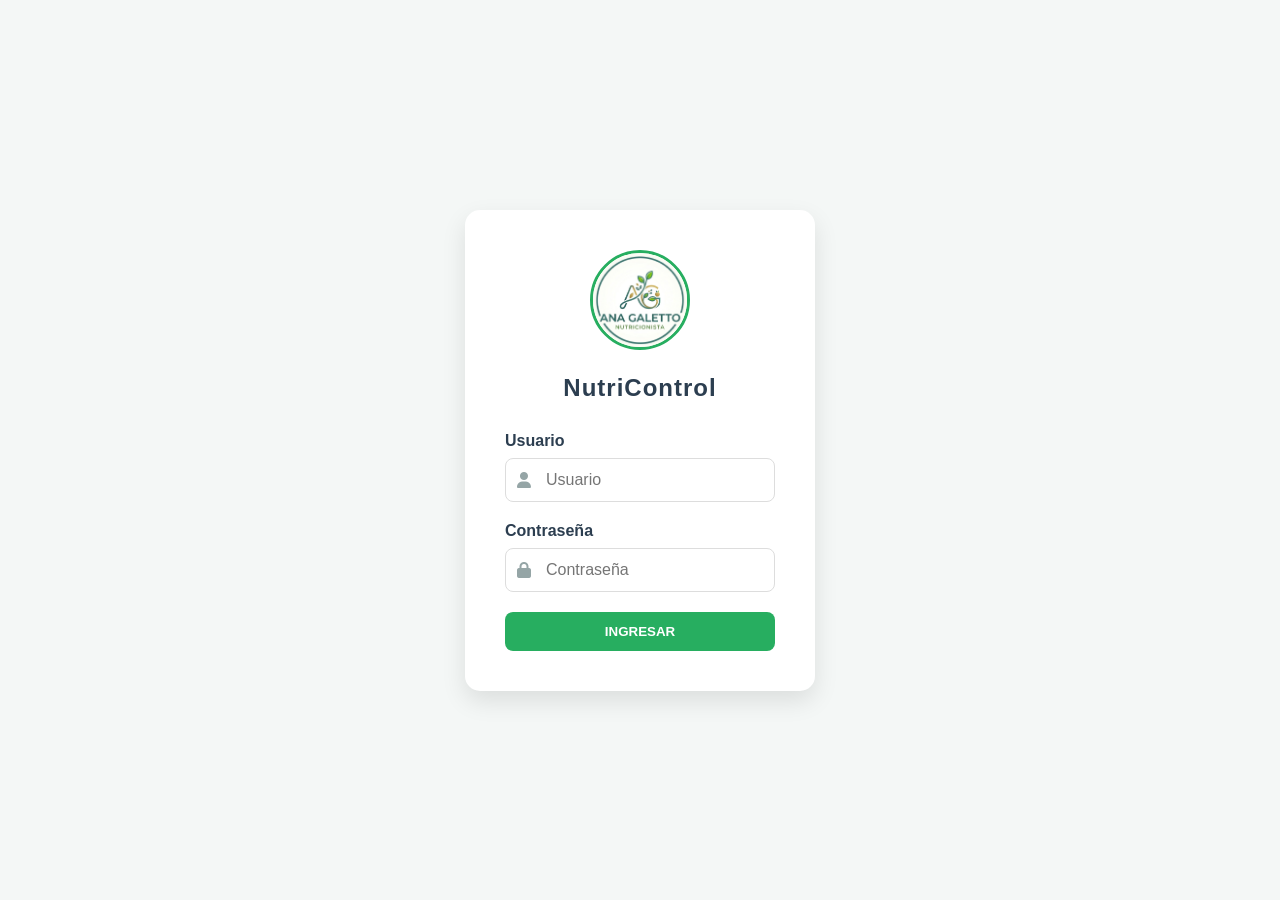
<file: index.html>
<!DOCTYPE html>
<html lang="es">
<head>
    <meta charset="UTF-8">
    <meta name="viewport" content="width=device-width, initial-scale=1.0">
    <title>Acceso NutriControl</title>
    <link rel="stylesheet" href="style.css">
    <link rel="stylesheet" href="https://cdnjs.cloudflare.com/ajax/libs/font-awesome/6.0.0/css/all.min.css">
    <link rel="shortcut icon" href="/nutricion.png" type="image/x-icon">
    <style>
        :root {
            --primary-color: #2c3e50;
            --secondary-color: #27ae60;
            --bg-color: #f4f7f6;
        }

        body { 
            justify-content: center; 
            align-items: center; 
            height: 100vh; 
            display: flex; 
            background: var(--bg-color); 
            margin: 0; 
            font-family: 'Segoe UI', sans-serif;
        }

        .login-box { 
            background: white; 
            padding: 40px; 
            border-radius: 15px; 
            width: 100%; 
            max-width: 350px; 
            box-shadow: 0 10px 25px rgba(0,0,0,0.1); 
        }

        /* Estilos para el logo redondo */
        .logo-redondo {
            width: 100px;
            height: 100px;
            border-radius: 50%;
            object-fit: cover; /* Mantiene la proporción de la imagen */
            border: 3px solid var(--secondary-color);
            margin-bottom: 10px;
        }

        .form-group { margin-bottom: 20px; position: relative; }
        
        .form-group label { 
            display: block; 
            margin-bottom: 8px; 
            color: var(--primary-color); 
            font-weight: 600;
        }

        .input-container {
            position: relative;
            display: flex;
            align-items: center;
        }

        .input-container i {
            position: absolute;
            left: 12px;
            color: #95a5a6;
        }

        .input-container input {
            width: 100%;
            padding: 12px 12px 12px 40px;
            border: 1px solid #ddd;
            border-radius: 8px;
            outline: none;
            transition: border-color 0.3s;
        }

        .input-container input:focus {
            border-color: var(--secondary-color);
        }

        .btn-login {
            width: 100%;
            padding: 12px;
            background: var(--secondary-color);
            color: white;
            border: none;
            border-radius: 8px;
            font-weight: bold;
            cursor: pointer;
            transition: background 0.3s;
        }

        .btn-login:hover {
            background: #219150;
        }
    </style>
</head>
<body>

    <div class="login-box">
        <div style="text-align: center; margin-bottom: 30px;">
            <img src="/logo.jpeg" alt="Logo NutriControl" class="logo-redondo">
            <h2 style="margin-top: 10px; color: var(--primary-color); letter-spacing: 1px;">NutriControl</h2>
        </div>

        <form id="loginForm">
            <div class="form-group">
                <label>Usuario</label>
                <div class="input-container">
                    <i class="fas fa-user"></i>
                    <input type="text" id="userInput" placeholder="Usuario" required>
                </div>
            </div>

            <div class="form-group">
                <label>Contraseña</label>
                <div class="input-container">
                    <i class="fas fa-lock"></i>
                    <input type="password" id="passInput" placeholder="Contraseña" required>
                </div>
            </div>

            <button type="submit" class="btn-login">
                INGRESAR
            </button>
        </form>
    </div>

    <script>
        document.getElementById('loginForm').addEventListener('submit', (e) => {
            e.preventDefault();
            const u = document.getElementById('userInput').value;
            const p = document.getElementById('passInput').value;

            // Validación simple (puedes ajustarla según necesites)
            if(u === 'Nutricion' && p === 'Nutri2026') {
                window.location.href = 'dashboard.html';
            } else {
                alert("Usuario o Contraseña incorrectos.");
            }
        });
    </script>

</body>
</html>
</file>
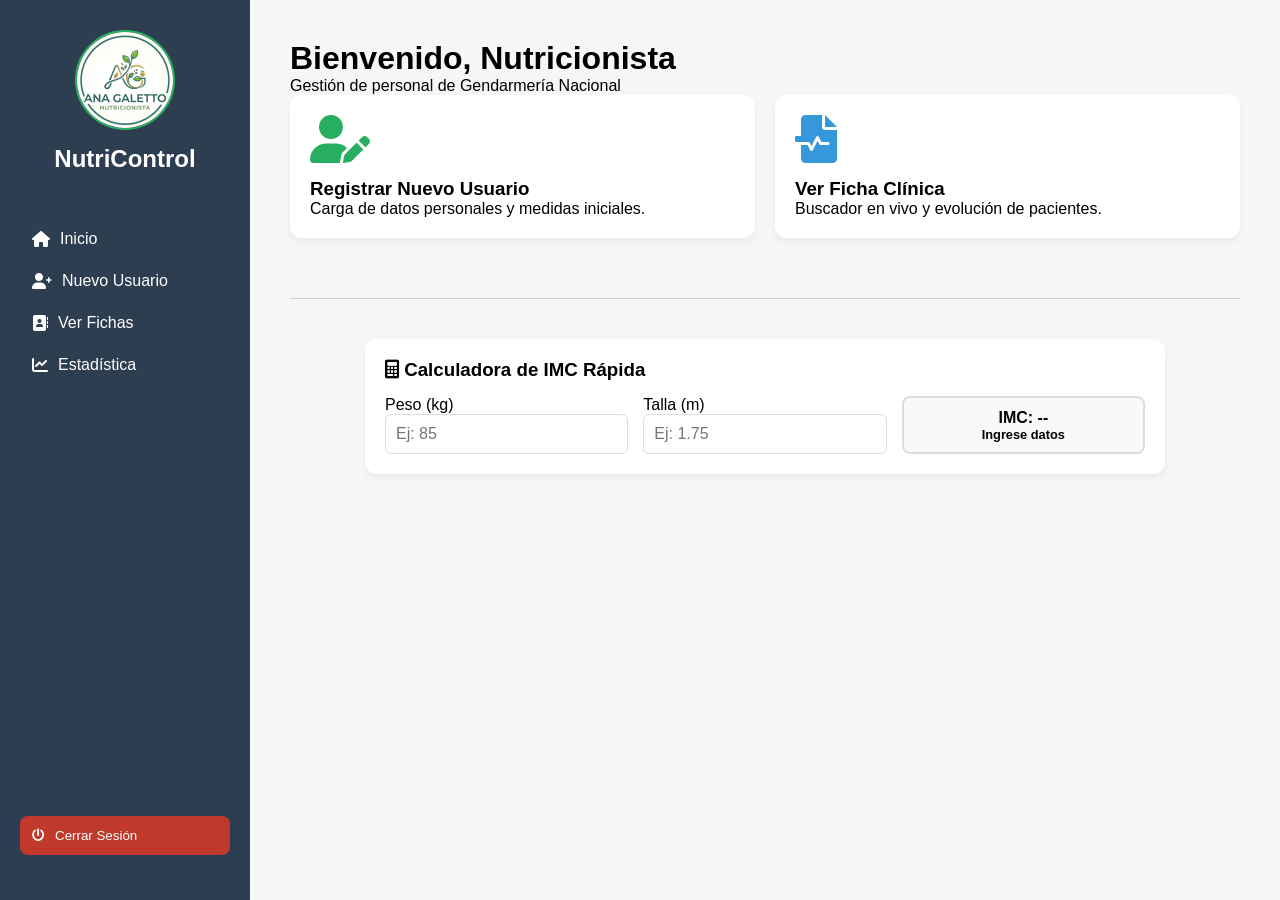
<file: dashboard.html>
<!DOCTYPE html>
<html lang="es">
<head>
    <meta charset="UTF-8">
    <meta name="viewport" content="width=device-width, initial-scale=1.0">
    <title>Panel Principal - NutriControl</title>
    <link rel="stylesheet" href="style.css">
    <link rel="stylesheet" href="https://cdnjs.cloudflare.com/ajax/libs/font-awesome/6.0.0/css/all.min.css">
    <link rel="shortcut icon" href="/nutricion.png" type="image/x-icon">
</head>
<body>

<nav class="sidebar">
    <button class="menu-toggle no-print" id="menuToggle">
        <i class="fas fa-bars"></i>
    </button>

    <div class="logo-container" id="logoContainer">
        <img src="logo.jpeg" alt="Logo" class="logo-redondo">
        <h2>NutriControl</h2>
    </div>
    
    <div class="nav-menu" id="navMenu">
        <a href="dashboard.html" class="nav-link"><i class="fas fa-home"></i> <span>Inicio</span></a>
        <a href="registro.html" class="nav-link"><i class="fas fa-user-plus"></i> <span>Nuevo Usuario</span></a>
        <a href="ficha.html" class="nav-link"><i class="fas fa-address-book"></i> <span>Ver Fichas</span></a>
        <a href="estadistica.html" class="nav-link"><i class="fas fa-chart-line"></i> <span>Estadística</span></a>
        
        <button class="nav-link" onclick="cerrarSesion()" style="width: 100%; margin-top: auto; border: none; background: #c0392b; cursor: pointer;">
            <i class="fas fa-power-off"></i> <span>Cerrar Sesión</span>
        </button>
    </div>
</nav>

        <script>
            function cerrarSesion() { window.location.href = 'index.html'; }
        </script>

    <main class="main-content">
        <header>
            <h1>Bienvenido, Nutricionista</h1>
            <p>Gestión de personal de Gendarmería Nacional</p>
        </header>

        <section class="card-container">
            <div class="card" onclick="window.location.href='registro.html'" style="cursor: pointer;">
                <i class="fas fa-user-edit" style="font-size: 3rem; color: var(--secondary); margin-bottom: 15px;"></i>
                <h3>Registrar Nuevo Usuario</h3>
                <p>Carga de datos personales y medidas iniciales.</p>
            </div>

            <div class="card" onclick="window.location.href='ficha.html'" style="cursor: pointer;">
                <i class="fas fa-file-medical-alt" style="font-size: 3rem; color: #3498db; margin-bottom: 15px;"></i>
                <h3>Ver Ficha Clínica</h3>
                <p>Buscador en vivo y evolución de pacientes.</p>
            </div>
        </section>

        <hr style="margin: 40px 0; border: 0; border-top: 1px solid #ccc;">

        <section class="card" style="max-width: 800px; margin: 20px auto;">
    <h3><i class="fas fa-calculator"></i> Calculadora de IMC Rápida</h3>
    
    <div class="grid-3" style="margin-top: 15px;">
        <div class="form-group">
            <label>Peso (kg)</label>
            <input type="number" id="quickPeso" placeholder="Ej: 85" oninput="calcIMCDashboard()">
        </div>
        <div class="form-group">
            <label>Talla (m)</label>
            <input type="number" id="quickTalla" placeholder="Ej: 1.75" oninput="calcIMCDashboard()">
        </div>
        <div id="resultadoQuickIMC" style="padding: 10px; border-radius: 8px; background: #f9f9f9; text-align: center; border: 2px solid #ddd; display: flex; flex-direction: column; justify-content: center;">
            <span style="font-weight: bold;">IMC: <span id="resValor">--</span></span>
            <span id="resEstado" style="font-size: 0.8rem; font-weight: bold;">Ingrese datos</span>
        </div>
    </div>
</section>
    </main>

    <script>
        function calcIMCDashboard() {
            const p = parseFloat(document.getElementById('quickPeso').value);
            const t = parseFloat(document.getElementById('quickTalla').value);
            const resVal = document.getElementById('resValor');
            const resEst = document.getElementById('resEstado');
            const box = document.getElementById('resultadoQuickIMC');

            if(p > 0 && t > 0) {
                const imc = p / (t * t);
                resVal.innerText = imc.toFixed(2);
                
                let estado = "";
                let color = "";

                if(imc < 18.5) { estado = "Bajo de peso"; color = "#3498db"; }
                else if(imc < 25) { estado = "Normal"; color = "#27ae60"; }
                else if(imc < 30) { estado = "Sobrepeso"; color = "#f1c40f"; }
                else if(imc < 35) { estado = "Obesidad Grado I"; color = "#e67e22"; }
                else if(imc < 40) { estado = "Obesidad Grado II"; color = "#d35400"; }
                else { estado = "Obesidad Grado III"; color = "#c0392b"; }

                resEst.innerText = estado;
                box.style.borderColor = color;
                resEst.style.color = color;
            } else {
                resVal.innerText = "--";
                resEst.innerText = "Ingrese datos";
                resEst.style.color = "inherit";
                box.style.borderColor = "#ddd";
            }
        }
    </script>
</body>
</html>
</file>
<file: style.css>
:root {
    --primary: #2c3e50;
    --secondary: #27ae60;
    --accent: #e74c3c;
    --bg: #f4f7f6;
    --sidebar-width: 250px;
}

* { box-sizing: border-box; font-family: 'Segoe UI', sans-serif; margin: 0; padding: 0; }

body { 
    background: var(--bg); 
    display: flex; 
    flex-direction: column; 
    min-height: 100vh;
}

/* --- NAVEGACIÓN MÓVIL (POR DEFECTO) --- */
.sidebar {
    width: 100%;
    background: var(--primary);
    color: white;
    padding: 10px 20px;
    position: fixed;
    top: 0;
    z-index: 1000;
    display: flex;
    flex-direction: column;
}

.logo-container {
    display: flex;
    align-items: center;
    gap: 15px;
}

.logo-redondo {
    width: 45px;
    height: 45px;
    border-radius: 50%;
    object-fit: cover;
    border: 2px solid var(--secondary);
}

.menu-toggle {
    display: block;
    background: none;
    border: none;
    color: white;
    font-size: 1.5rem;
    cursor: pointer;
    position: absolute;
    right: 20px;
    top: 15px;
}

.nav-menu {
    display: none; /* Oculto en móvil hasta activar */
    flex-direction: column;
    width: 100%;
    padding: 15px 0;
}

.nav-menu.active { display: flex; }

.nav-link {
    color: white;
    text-decoration: none;
    padding: 12px;
    border-radius: 8px;
    display: flex;
    align-items: center;
    gap: 10px;
    transition: 0.3s;
}

.nav-link:hover { background: var(--secondary); }

/* --- CONTENIDO PRINCIPAL --- */
.main-content {
    width: 100%;
    padding: 20px;
    margin-top: 70px; /* Espacio para la barra fija móvil */
    transition: margin 0.3s;
}

.card {
    background: white;
    padding: 20px;
    border-radius: 12px;
    box-shadow: 0 4px 6px rgba(0,0,0,0.05);
    margin-bottom: 20px;
}

/* Grillas Responsivas */
.grid-3 { 
    display: grid; 
    grid-template-columns: 1fr; /* 1 columna en móvil */
    gap: 15px; 
}

.card-container {
    display: grid;
    grid-template-columns: repeat(auto-fit, minmax(280px, 1fr));
    gap: 20px;
}

/* --- DISEÑO PARA COMPUTADORAS (PC) --- */
@media (min-width: 768px) {
    body { flex-direction: row; }

    .menu-toggle { display: none; }

    .sidebar {
        width: var(--sidebar-width);
        height: 100vh;
        position: fixed;
        left: 0;
        top: 0;
        padding: 30px 20px;
    }

    .logo-container {
        flex-direction: column;
        text-align: center;
        margin-bottom: 30px;
    }

    .logo-redondo {
        width: 100px;
        height: 100px;
    }

    .nav-menu {
        display: flex; /* Siempre visible en PC */
        height: 100%;
    }

    .main-content {
        margin-left: var(--sidebar-width);
        margin-top: 0;
        width: calc(100% - var(--sidebar-width));
        padding: 40px;
    }

    .grid-3 { 
        grid-template-columns: repeat(3, 1fr); /* 3 columnas en PC */
    }
}

/* Utilidades */
.btn-accion {
    padding: 12px 20px;
    border: none;
    border-radius: 8px;
    cursor: pointer;
    font-weight: bold;
    color: white;
    display: inline-flex;
    align-items: center;
    gap: 8px;
}

input, textarea {
    width: 100%;
    padding: 10px;
    border: 1px solid #ddd;
    border-radius: 6px;
    font-size: 16px; /* Evita zoom en iOS */
}

@media print {
    .sidebar, .no-print { display: none !important; }
    .main-content { margin-left: 0 !important; margin-top: 0 !important; width: 100%; }
}

/* Asegúrate de que el menú se despliegue verticalmente cuando esté activo */
.nav-menu.active { 
    display: flex !important; /* Forzamos el display para evitar conflictos */
    flex-direction: column;
    background: var(--primary);
    width: 100%;
    position: absolute;
    top: 60px; /* Ajusta según el alto de tu logo-container */
    left: 0;
    padding: 10px 20px;
}

@media (max-width: 767px) {
    .sidebar {
        flex-direction: row; /* Para que el logo y el botón estén en línea */
        justify-content: space-between;
        align-items: center;
        height: auto;
        min-height: 60px;
    }
    
    .logo-container {
        margin-bottom: 0; /* Quitar el margen que usas en PC */
    }
}

/* --- NAVEGACIÓN MÓVIL (Corrección) --- */
@media (max-width: 767px) {
    .sidebar {
        flex-direction: row !important; /* Cambia de columna a fila */
        justify-content: space-between;
        align-items: center;
        height: 70px; /* Altura fija para la barra superior */
        padding: 10px 20px;
    }

    .logo-container {
        margin-bottom: 0; /* Elimina margen de PC */
        flex-direction: row;
        gap: 10px;
    }

    .logo-redondo {
        width: 40px;
        height: 40px;
    }

    .menu-toggle {
        position: static; /* Quita el absolute para que respete el space-between */
        display: block;
    }

    .nav-menu {
        display: none; 
        position: absolute;
        top: 70px; /* Justo debajo de la barra */
        left: 0;
        width: 100%;
        background: var(--primary);
        padding: 20px;
        flex-direction: column;
        border-top: 1px solid rgba(255,255,255,0.1);
    }

    .nav-menu.active {
        display: flex !important;
    }
}
</file>
